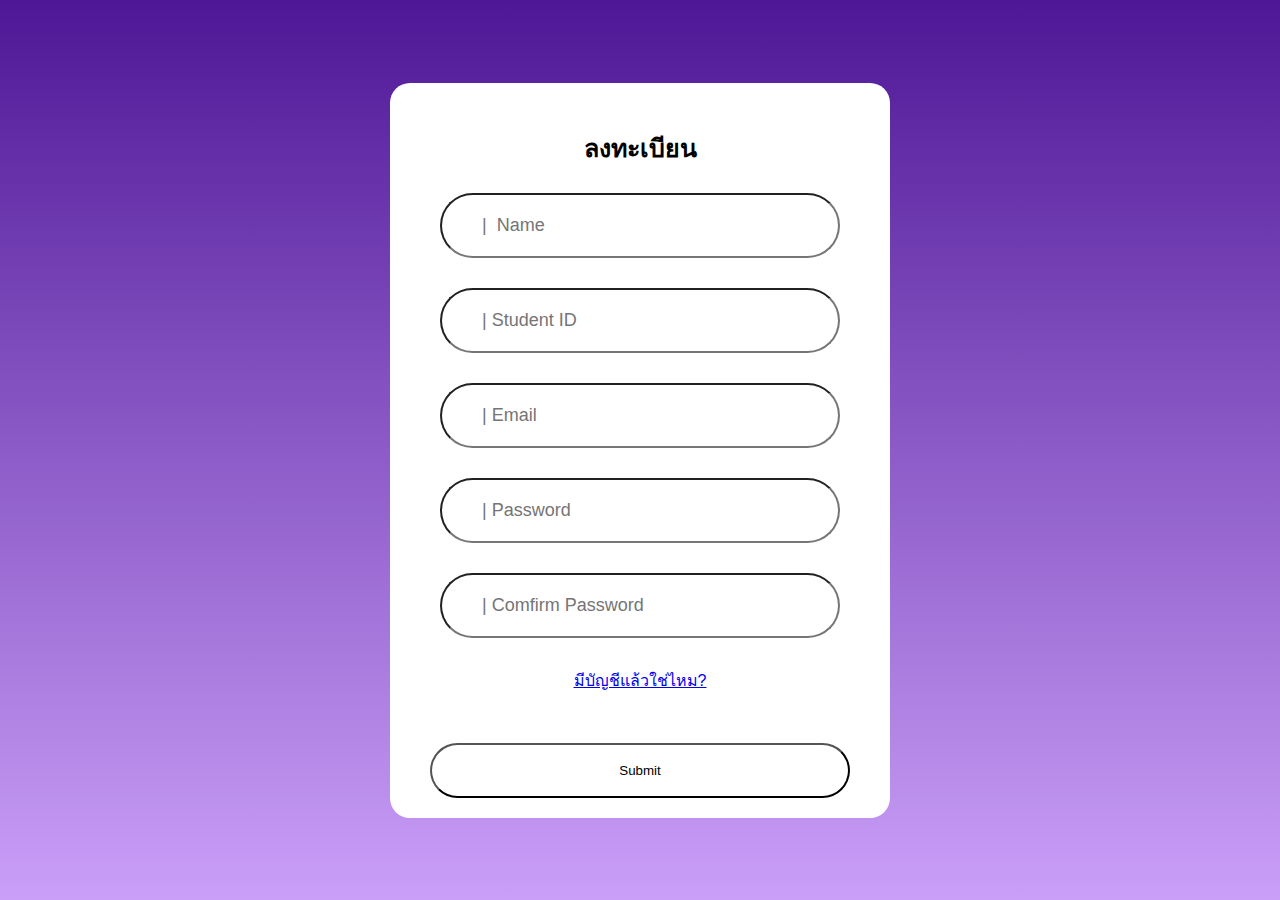
<file: index.html>
<!DOCTYPE html>
<html lang="en">
<head>
    <meta charset="UTF-8">
    <meta name="viewport" content="width=device-width, initial-scale=1.0">
    <title>Document</title>
    <link rel="stylesheet" href="register.css">
    <link rel="stylesheet" href="https://cdnjs.cloudflare.com/ajax/libs/font-awesome/6.6.0/css/all.min.css" integrity="sha512-Kc323vGBEqzTmouAECnVceyQqyqdsSiqLQISBL29aUW4U/M7pSPA/gEUZQqv1cwx4OnYxTxve5UMg5GT6L4JJg==" crossorigin="anonymous" referrerpolicy="no-referrer" />
</head>
<body>
    <div class="container">
        <h3 style="text-align: center; font-size:25px;">ลงทะเบียน</h3>
        <form class="inline" id="registerForm">
            <div class="form-control">
                    <i class="fa-regular fa-user left"></i>
                    <input type="text" name="name" class="input-filed" placeholder="|  Name" id="username">
                    <i class="fa-regular fa-user left"></i>
                    <input type="text" name="studentid" class="input-filed" placeholder="| Student ID" id="studentid">
                    <i class="fa-regular fa-envelope left"></i>
                    <input type="email" name="email" class="input-filed" placeholder="| Email" id="email">
                <div class="form-group">
                    <i class="fa-solid fa-key"></i>
                    <i class="fa-regular fa-eye-slash icon1"></i>
                    <input type="password" name="password" class="input-filed passwordshow1" placeholder="| Password" id="password">
                </div>
                <div class="form-group">
                    <i class="fa-regular fa-eye-slash icon2"></i>
                    <i class="fa-solid fa-key"></i>
                    <input type="password" name="confirmPassword" class="input-filed passwordshow2" placeholder="| Comfirm Password" id="confirmPassword">
                </div>
            </div>
            <div class="nextpage">
                <a href="login.html" class="loginpage">มีบัญชีแล้วใช่ไหม?</a>
            </div>
        </form>
        <button onclick="location.href='login.html'">Submit</button>
    </div>
    <script src="showPassword.js"></script>
</body>
</html>
</file>
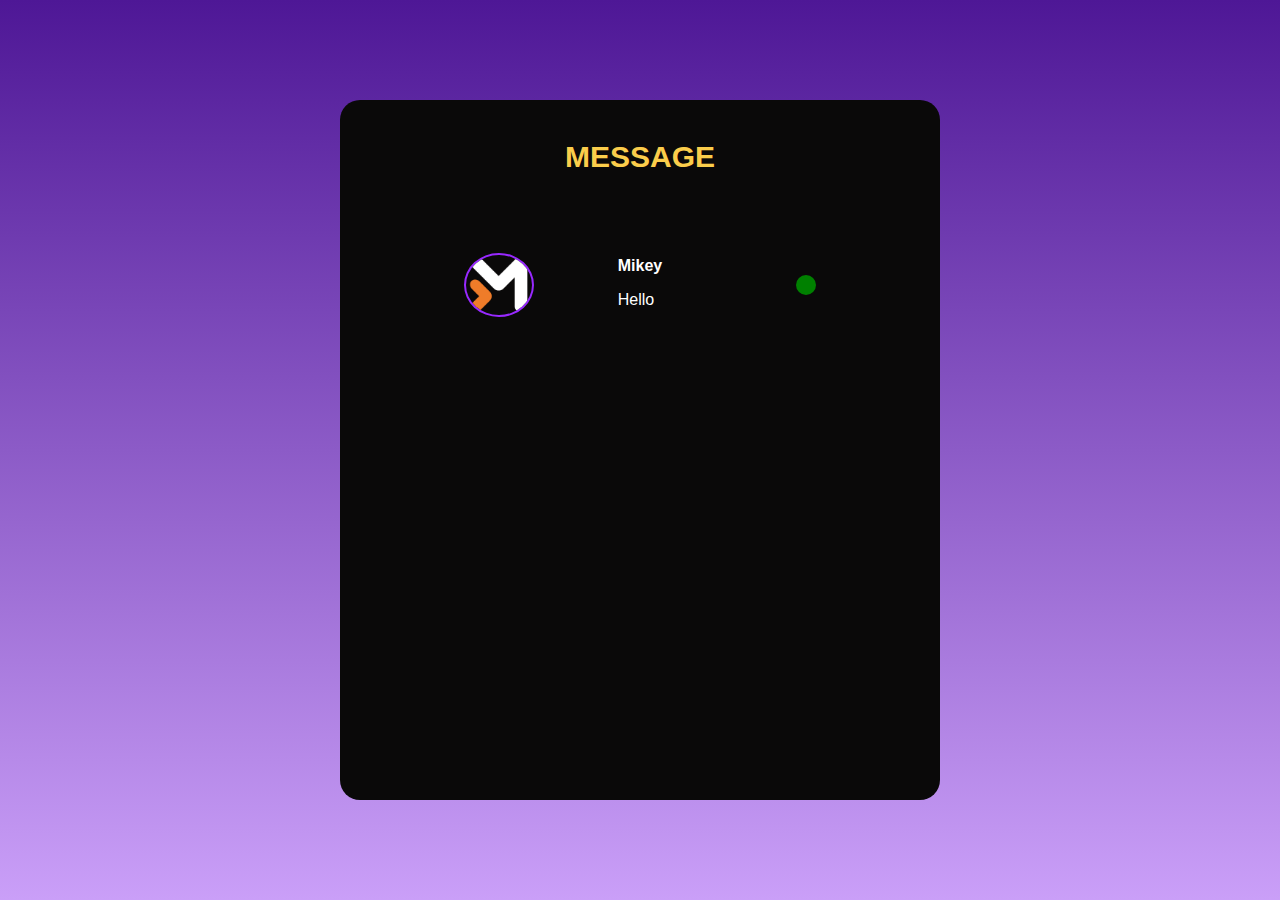
<file: Chat.html>
<!DOCTYPE html>
<html lang="en">
<head>
    <meta charset="UTF-8">
    <meta name="viewport" content="width=device-width, initial-scale=1.0">
    <title>Document</title>
    <link rel="stylesheet" href="https://cdnjs.cloudflare.com/ajax/libs/font-awesome/6.7.1/css/all.min.css" integrity="sha512-5Hs3dF2AEPkpNAR7UiOHba+lRSJNeM2ECkwxUIxC1Q/FLycGTbNapWXB4tP889k5T5Ju8fs4b1P5z/iB4nMfSQ==" crossorigin="anonymous" referrerpolicy="no-referrer" />
    <style>
        *{
            box-sizing: border-box;
        }
        body{
            padding: 0;
            margin: 0;
            background: linear-gradient(to bottom, #4e1796, #ca9ff8);
            width: 100%;
            height: 100vh;
            display:flex;
            justify-content: center;
            align-items: center;
            font-family: Arial, Helvetica, sans-serif;
        }

        .container{
            background-color: rgb(10, 9, 9);
            border-radius: 20px;
            width: 600px;
            height:700px;
            padding: 10px;
            position: relative;
            color: white;

            h3{
                font-size: 30px;
                margin-bottom: 50px;
                color: #FBCD4B;
                text-align: center;
            }

            .content{
                display: flex;
                justify-content: space-evenly;
                align-items: center;
                padding: 20px 30px;
                margin-bottom: 20px;
                cursor: pointer;

                img{
                    border-radius: 50%;
                    border: 2px solid rgb(152, 41, 255);
                    width:70px
                }

                .dot{
                    width: 20px;
                    height: 20px;
                    background-color: green;
                    border-radius:50%;
                }

                .name{
                    margin-right: 50px;
                    font-size: 16px;
                }
            }
        }
        
        .prev{
            position: absolute;
            top: 40px;
            left: 20px;
            cursor: pointer;
            font-size: 16px;
            padding: 10px;
            border-radius:50%;
        }

        @media screen and (max-width:900px){
            .container{
            background-color: rgb(10, 9, 9);
            width: 600px;
            height:100%;
            padding: 10px;
            position: relative;
            color: white;
        }
        }
    </style>
</head>
<body>
    <div class="container">
        <i onclick="location.href='./Content.html'" class="fa-solid fa-chevron-left prev" style="color: #ffffff;"></i>
        <h3>MESSAGE</h3>
        <div class="content" onclick="location.href='./message.html'">
            <img src="./images/logo.png" alt="">
            <div class="title">
                <h2 class="name">Mikey</h2>
                <p>Hello</p>
            </div>
            <div class="dot"></div>
        </div>
    </div>
</body>
</html>
</file>
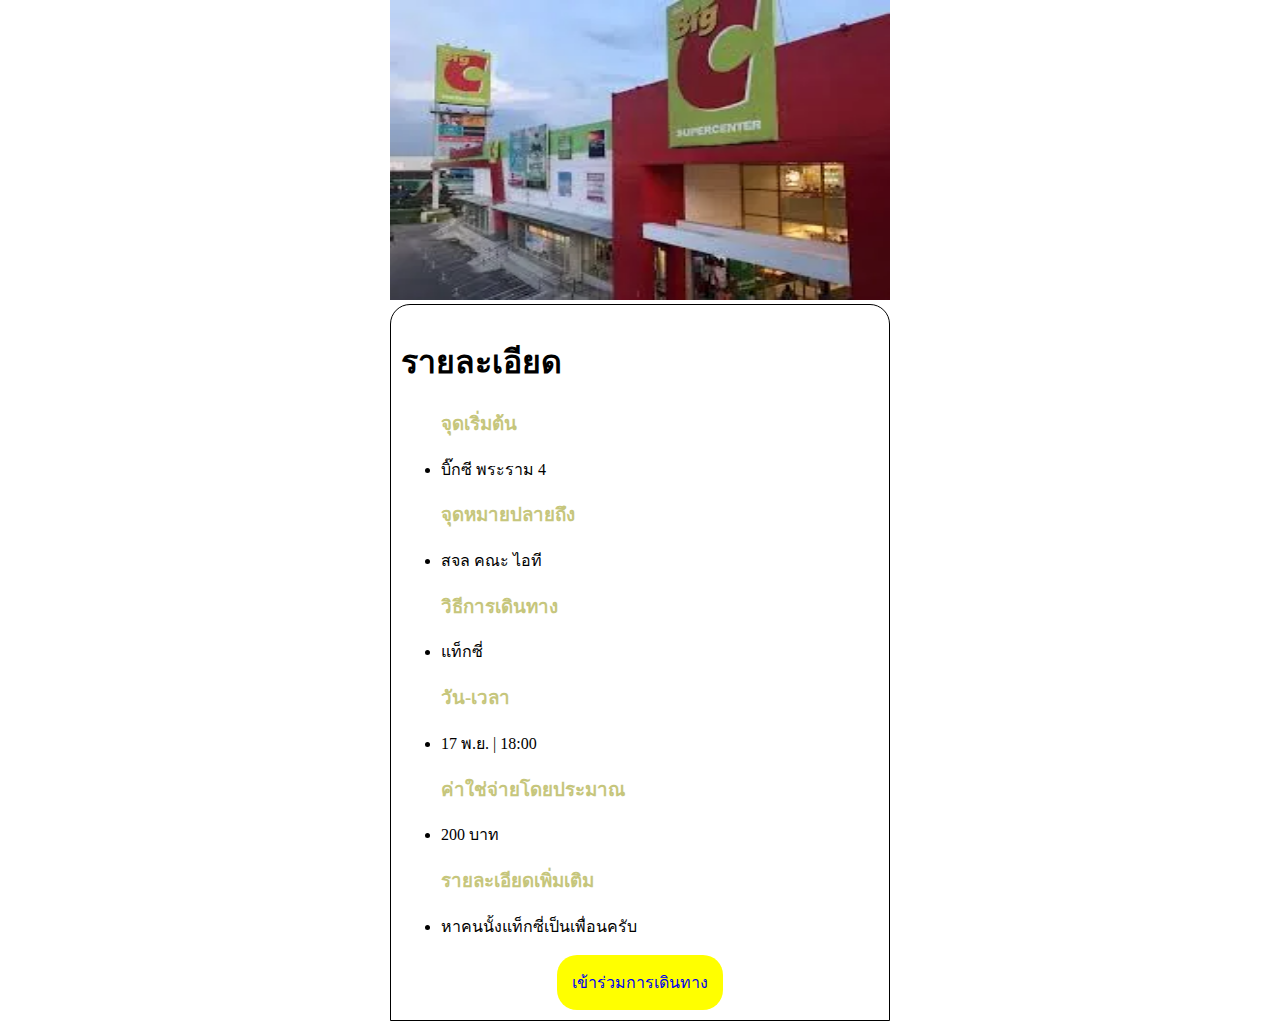
<file: detail.html>
<!DOCTYPE html>
<html lang="en">

<head>
    <meta charset="UTF-8">
    <meta name="viewport" content="width=device-width, initial-scale=1.0">
    <title>Document</title>
    <style>
        *{
            box-sizing: border-box;
        }
        body{
            padding: 0;
            margin: 0;
            width:100%;
            height:100vh;
            max-height: 100vh;
            overflow-x: hidden;
            display: flex;
            justify-content: center;

            img{
                width:100%;
                height: 300px;
            }

            .container{
                width:100%;
                height:100%;
                max-width: 500px;
                display: flex;
                flex-direction: column;

                h3{
                    color: rgb(198, 198, 124);
                }

                .content{
                    width:100%;
                    padding:10px;
                    background-color: white;
                    border: 1px solid black;
                    border-top-right-radius: 20px;
                    border-top-left-radius:20px;
                }

                .button-control{
                    width: 100%;
                    display: flex;
                    justify-content: center;

                    a{
                        background-color: yellow;
                        margin: 0 auto;
                        text-decoration: none;
                        border-radius:20px;
                        padding:15px;
                    }
                }
            }
        }
    </style>
</head>

<body>
    <div class="container">
        <div class="map-control">
            <img src="images/images.webp" alt="">
        </div>
        <div class="content">
            <h1>รายละเอียด</h1>
            <ul>
                <h3>จุดเริ่มต้น</h3>
                <li>บิ๊กซี พระราม 4</li>
                <h3>จุดหมายปลายถึง</h3>
                <li>สจล คณะ ไอที</li>
                <h3>วิธีการเดินทาง</h3>
                <li>แท็กซี่</li>
                <h3>วัน-เวลา</h3>
                <li>17 พ.ย. | 18:00</li>
                <h3>ค่าใช่จ่ายโดยประมาณ</h3>
                <li>200 บาท</li>
                <h3>รายละเอียดเพิ่มเติม</h3>
                <li>หาคนนั้งแท็กซี่เป็นเพื่อนครับ</li>
            </ul>
            <div class="button-control"><a href="./Chat.html">เข้าร่วมการเดินทาง</a></div>
        </div>
    </div>
</body>

</html>
</file>
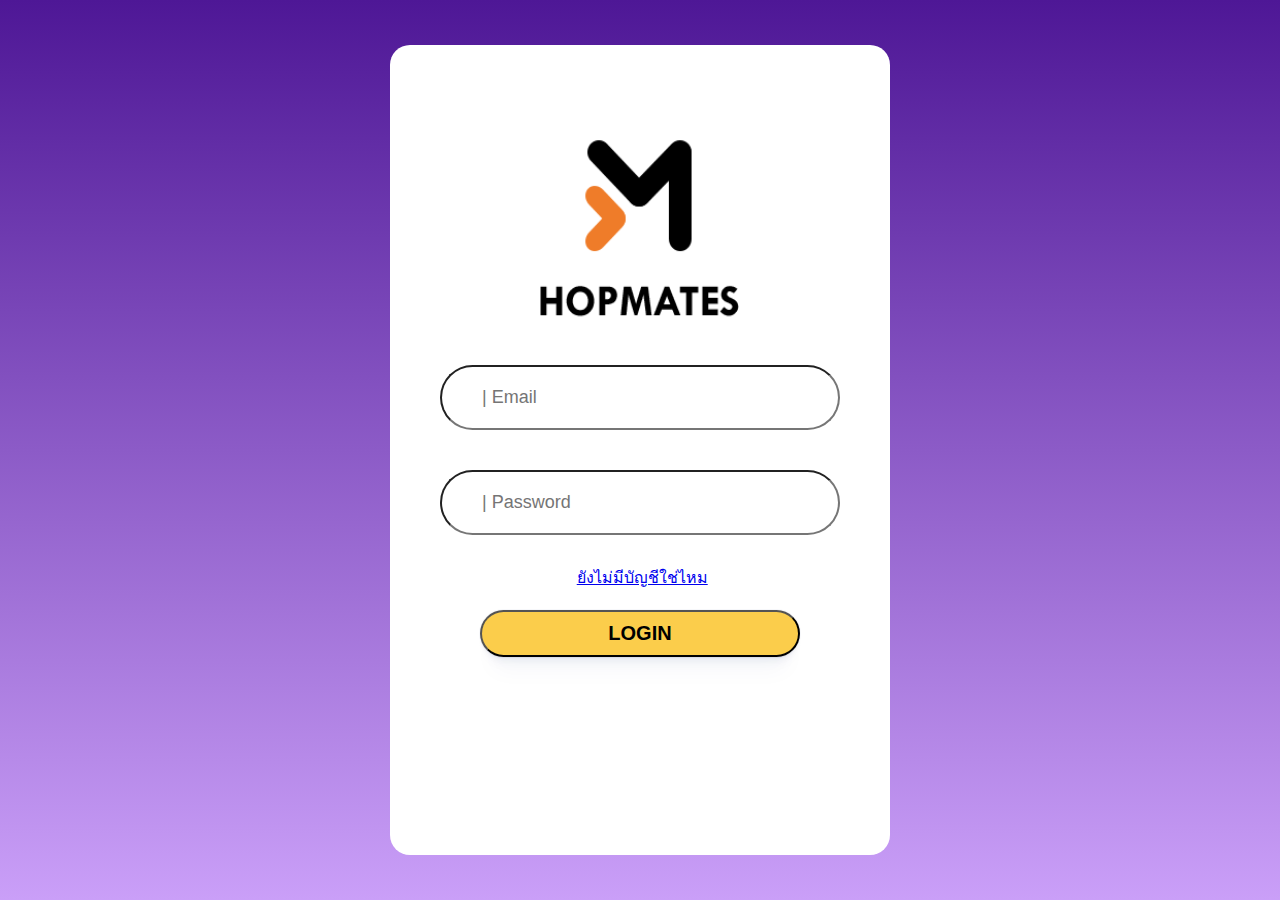
<file: login.html>
<!DOCTYPE html>
<html lang="en">
<head>
    <meta charset="UTF-8">
    <meta name="viewport" content="width=device-width, initial-scale=1.0">
    <title>Document</title>
    <link rel="stylesheet" href="login.css">
    <link rel="stylesheet" href="https://cdnjs.cloudflare.com/ajax/libs/font-awesome/6.6.0/css/all.min.css" integrity="sha512-Kc323vGBEqzTmouAECnVceyQqyqdsSiqLQISBL29aUW4U/M7pSPA/gEUZQqv1cwx4OnYxTxve5UMg5GT6L4JJg==" crossorigin="anonymous" referrerpolicy="no-referrer" />
</head>
<body>
    <div class="container">
        <div class="image-control">
            <img src="./images/logo2.png" alt="">
        </div>
        <form class="inline" id="loginForm">
            <div class="form-control">
                <i class="fa-regular fa-envelope"></i>
                <input type="email" class="input-filed" placeholder="| Email" id="email">
                <i class="fa-solid fa-key"></i>
                <input type="password" class="input-filed" placeholder="| Password" id="password">
            </div>
            <div class="toregister">
                &nbsp;<a href="register.html">ยังไม่มีบัญชีใช่ไหม</a>
            </div>
        </form>
        <div class="button-control">
            <button onclick="location.href='profile.html'">LOGIN</button>
        </div>
    </div>
</body>
</html>
</file>
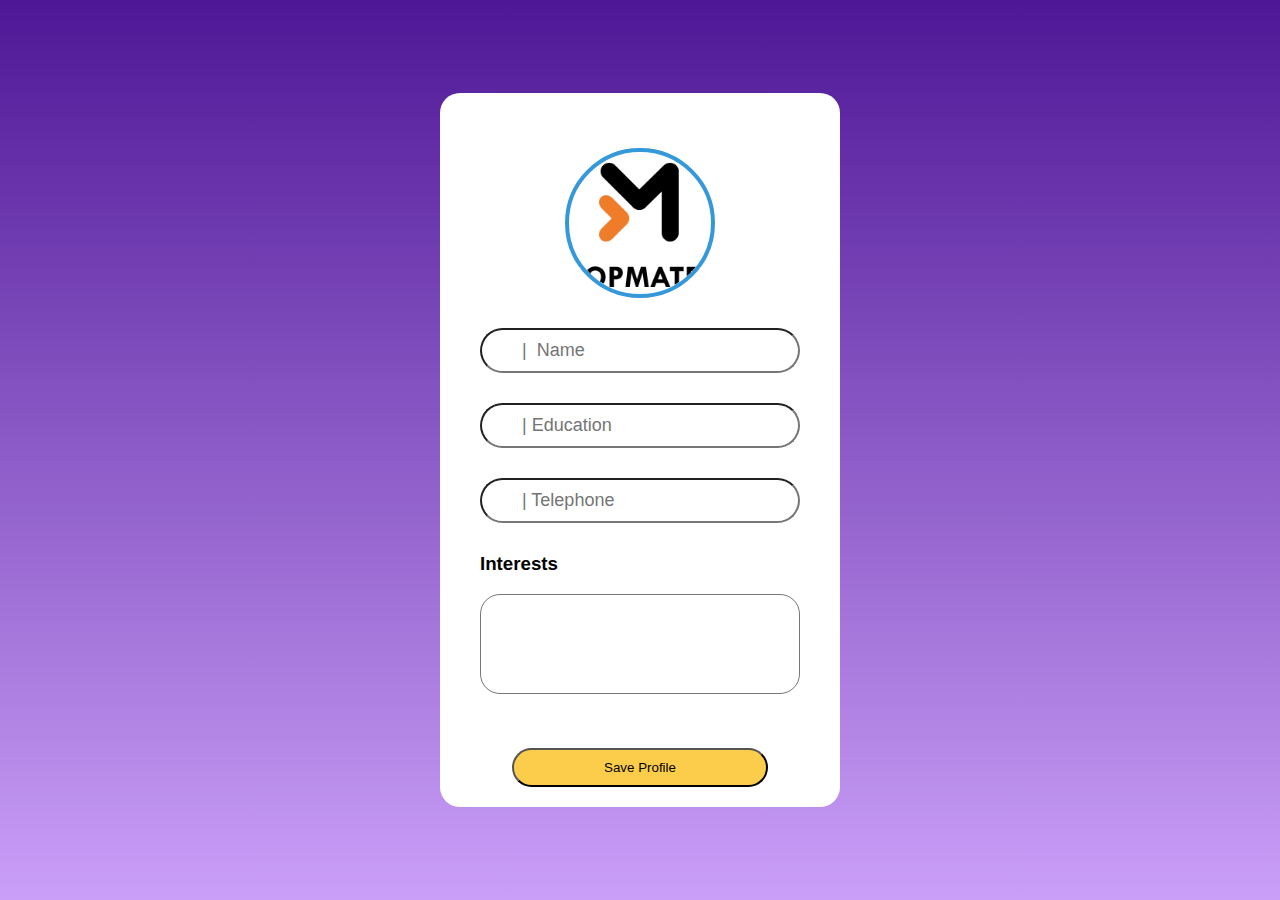
<file: profile.html>
<!DOCTYPE html>
<html lang="en">
  <head>
    <meta charset="UTF-8" />
    <meta name="viewport" content="width=device-width, initial-scale=1.0" />
    <title>Document</title>
    <link
      rel="stylesheet"
      href="https://cdnjs.cloudflare.com/ajax/libs/font-awesome/6.6.0/css/all.min.css"
      integrity="sha512-Kc323vGBEqzTmouAECnVceyQqyqdsSiqLQISBL29aUW4U/M7pSPA/gEUZQqv1cwx4OnYxTxve5UMg5GT6L4JJg=="
      crossorigin="anonymous"
      referrerpolicy="no-referrer"
    />
    <style>
      * {
        box-sizing: border-box;
        font-family: Arial, Helvetica, sans-serif;
      }
      body {
        padding: 0;
        margin: 0;
        padding-left: 20px;
        padding-right: 20px;
        background: linear-gradient(to bottom, #4e1796, #ca9ff8);
        height: 100vh;
        width: 100%;
        display: flex;
        flex-direction: column;
        justify-content: center;
        align-items: center;
        position: relative;
      }
      .container {
        background-color: white;
        width: 400px;
        border-radius: 20px;
        padding: 0 40px;
        padding-top: 55px;
        padding-bottom: 20px;

        .inline {
          max-width: 350px;
          margin: 0 auto;
        }

        .input-filed {
          box-sizing: border-box;
          margin: 0 auto;
          display: block;
          width: 100%;
          padding: 10px;
          margin-bottom: 30px;
          padding-left: 40px;
          border-radius: 40px;
          outline: none;
          font-size: 18px;
        }

        .form-control .fa-regular,
        .fa-solid {
          position: absolute;
          font-size: 16px;
          padding: 10px;
          padding-left:20px;
          margin-top: 3px;
        }

        textarea {
          width: 100%;
          height:100px;
          resize: none;
          border-radius: 20px;
          padding: 20px;
        }
        .profile-container {
          text-align: center;
        }

        .profile-picture {
          display: inline-block;
          position: relative;
          cursor: pointer;
          margin-bottom: 30px;
        }

        .profile-frame {
          width: 150px;
          height: 150px;
          border: 4px solid #3498db; /* กรอบสีน้ำเงิน */
          border-radius: 50%;
          overflow: hidden;
          display: flex;
          justify-content: center;
          align-items: center;
        }

        .profile-frame img {
          object-fit: cover;
          width: 100%;
          height: 100%;
          border-radius: 50%;
        }

        input[type="file"] {
          display: none;
        }

        p {
          margin-top: 10px;
          color: #555;
          font-size: 14px;
        }

        .button-control{
          width: 100%;
          margin-top: 50px;
          display: flex;
        }

        .save-item{
          margin: 0 auto;
          width: 80%;
          border-radius: 20px;
          padding:10px;
          outline: none;
          background-color:#FBCD4B;
        }
      }
    </style>
  </head>
  <body>
    <div class="container">
      <form id="profile-form">
        <div class="profile-container">
          <label for="file-upload" class="profile-picture">
            <div class="profile-frame">
              <img src="./images/logo2.png" id="profile-img" />
            </div>
            <input
              type="file"
              id="file-upload"
              accept="image/*"
              onchange="previewImage(event)"
            />
          </label>
        </div>
        <div class="form-control">
          <i class="fa-regular fa-user left"></i>
          <input
            type="text"
            name="name"
            class="input-filed"
            placeholder="|  Name"
            id="username"
          />
          <i class="fa-regular fa-user left"></i>
          <input
            type="text"
            name="education"
            class="input-filed"
            placeholder="| Education"
            id="education"
          />
          <i class="fa-solid fa-phone"></i>
          <input
            type="tel"
            name="tel"
            class="input-filed"
            placeholder="| Telephone"
            id="tel"
          />
        </div>
        <h3>Interests</h3>
        <textarea name="interests" id="interests"></textarea>
      </form>
      <div class="button-control">
        <button onclick="location.href='./Content.html'" class="save-item">Save Profile</button>
      </div>
    </div>
  </body>
</html>
</file>
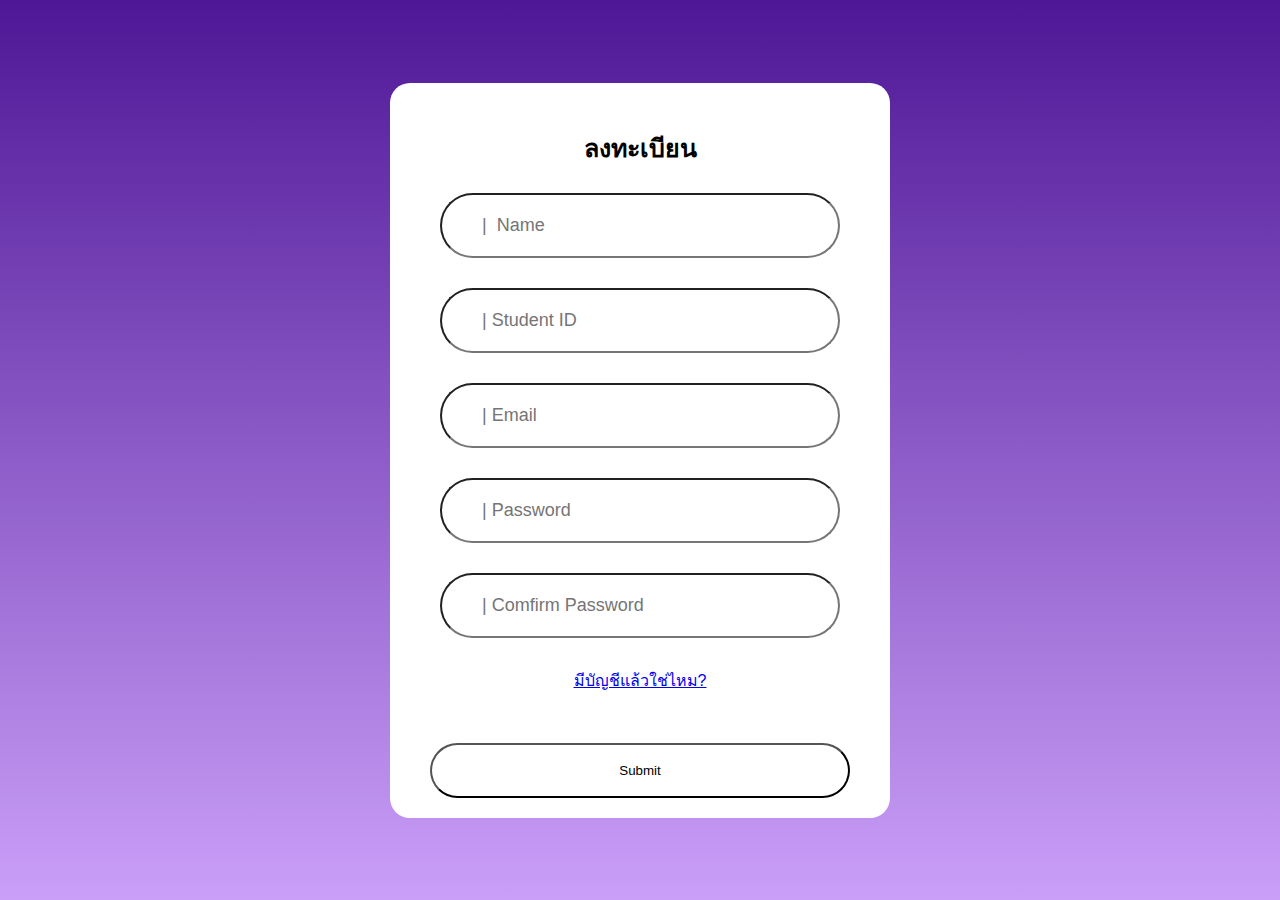
<file: register.html>
<!DOCTYPE html>
<html lang="en">
<head>
    <meta charset="UTF-8">
    <meta name="viewport" content="width=device-width, initial-scale=1.0">
    <title>Document</title>
    <link rel="stylesheet" href="register.css">
    <link rel="stylesheet" href="https://cdnjs.cloudflare.com/ajax/libs/font-awesome/6.6.0/css/all.min.css" integrity="sha512-Kc323vGBEqzTmouAECnVceyQqyqdsSiqLQISBL29aUW4U/M7pSPA/gEUZQqv1cwx4OnYxTxve5UMg5GT6L4JJg==" crossorigin="anonymous" referrerpolicy="no-referrer" />
</head>
<body>
    <div class="container">
        <h3 style="text-align: center; font-size:25px;">ลงทะเบียน</h3>
        <form class="inline" id="registerForm">
            <div class="form-control">
                    <i class="fa-regular fa-user left"></i>
                    <input type="text" name="name" class="input-filed" placeholder="|  Name" id="username">
                    <i class="fa-regular fa-user left"></i>
                    <input type="text" name="studentid" class="input-filed" placeholder="| Student ID" id="studentid">
                    <i class="fa-regular fa-envelope left"></i>
                    <input type="email" name="email" class="input-filed" placeholder="| Email" id="email">
                <div class="form-group">
                    <i class="fa-solid fa-key"></i>
                    <i class="fa-regular fa-eye-slash icon1"></i>
                    <input type="password" name="password" class="input-filed passwordshow1" placeholder="| Password" id="password">
                </div>
                <div class="form-group">
                    <i class="fa-regular fa-eye-slash icon2"></i>
                    <i class="fa-solid fa-key"></i>
                    <input type="password" name="confirmPassword" class="input-filed passwordshow2" placeholder="| Comfirm Password" id="confirmPassword">
                </div>
            </div>
            <div class="nextpage">
                <a href="login.html" class="loginpage">มีบัญชีแล้วใช่ไหม?</a>
            </div>
        </form>
        <button onclick="location.href='login.html'">Submit</button>
    </div>
    <script src="showPassword.js"></script>
</body>
</html>
</file>
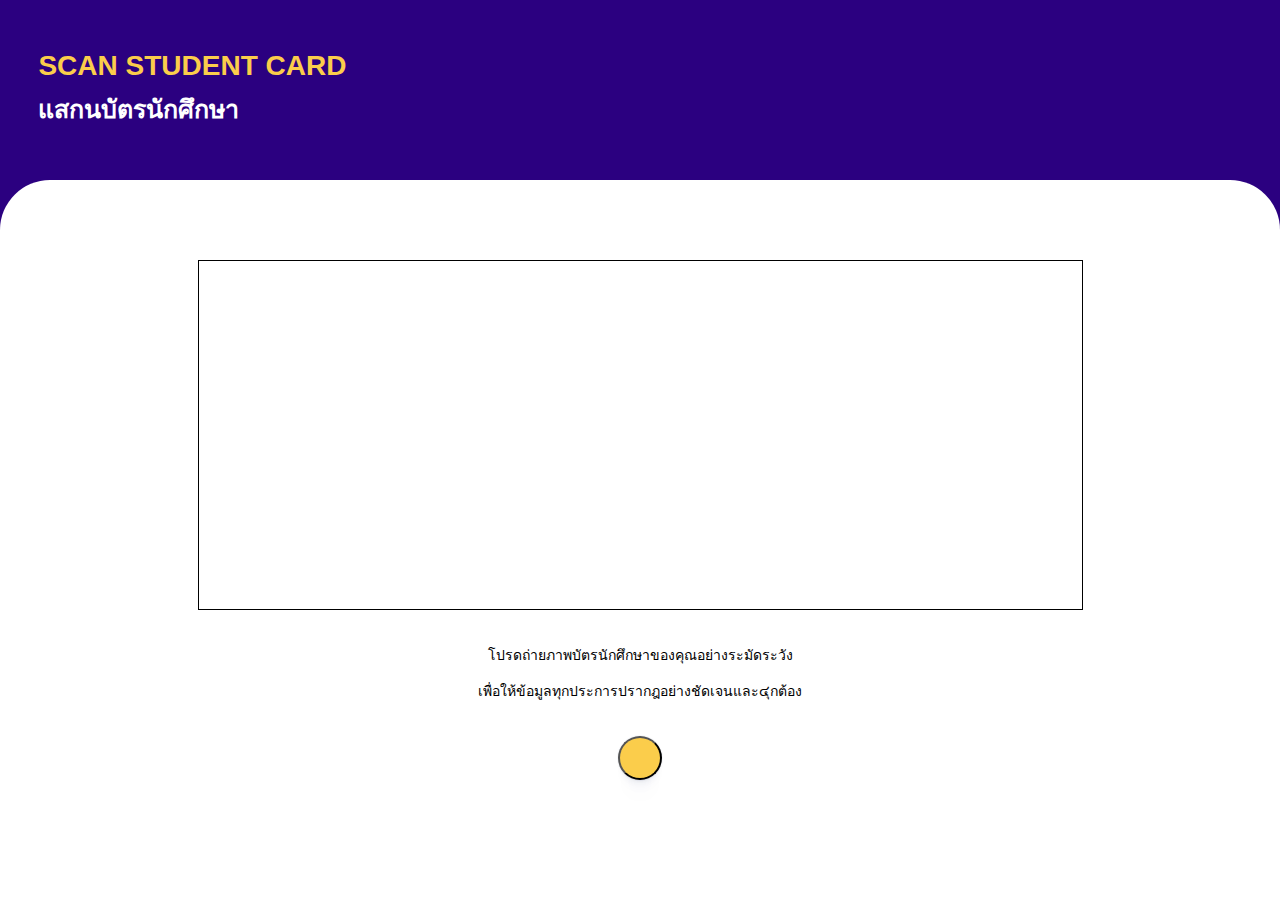
<file: scan.html>
<!DOCTYPE html>
<html lang="en">
<head>
    <meta charset="UTF-8">
    <meta name="viewport" content="width=device-width, initial-scale=1.0">
    <title>Document</title>
    <link rel="stylesheet" href="scan.css">
    <link rel="stylesheet" href="https://cdnjs.cloudflare.com/ajax/libs/font-awesome/6.6.0/css/all.min.css" integrity="sha512-Kc323vGBEqzTmouAECnVceyQqyqdsSiqLQISBL29aUW4U/M7pSPA/gEUZQqv1cwx4OnYxTxve5UMg5GT6L4JJg==" crossorigin="anonymous" referrerpolicy="no-referrer" />
</head>
<body>
    <h1 class="scan-header">SCAN STUDENT CARD</h1>
    <h1 class="head1">แสกนบัตรนักศึกษา</h1>
    <div class="container">
        <div class="scan-area"></div>
        <div class="content">
            <p>โปรดถ่ายภาพบัตรนักศึกษาของคุณอย่างระมัดระวัง</p>
            <p>เพื่อให้ข้อมูลทุกประการปรากฎอย่างชัดเจนและ๔ุกต้อง</p>
        </div>
        <div class="button-control">
            <button><i class="fa-solid fa-magnifying-glass"></i></button>
        </div>
    </div>
</body>
</html>
</file>
<file: register.css>
*{
    box-sizing: border-box;
}

body{
    background: linear-gradient(to bottom, #4e1796, #ca9ff8);
    height: 100vh;
    max-height:100vh;
    overflow-y: hidden;
    padding:0;
    margin: 0;
    font-family: Arial, Helvetica, sans-serif;
    display: flex;
    justify-content: center;
    align-items: center;
}

.container{
    background-color: white;
    max-width: 500px;
    width:100%;
    border-radius: 20px;
    padding:20px 40px;

    .inline{
        max-width:400px;
        margin: 0 auto;
    }

    .input-filed{
        width: 100%;
        padding:20px;
        margin-bottom:30px;
        padding-left: 40px;
        border-radius: 40px;
        outline: none;
        font-size:18px;
    }

    .form-control .fa-regular, .fa-solid{
        position: absolute;
        font-size:16px;
        padding: 20px;
        margin-top: 3px;
    }
}

.form-group{
    position: relative;

    .left{
        position: absolute;
        left: 0;
        cursor: pointer;
        padding: 0;
    }

    .fa-regular{
        position: absolute;
        right: 0;
        cursor: pointer;
        padding: 0;
    }
}

button{
    display: inline-block;
    padding:18px;
    width:100%;
    border-radius:30px;
    background-color: transparent;
    cursor: pointer;
    margin-top:50px;
    transition: all 0.9s linear;
}

button:hover{
    background-color: #FBCD4B;
}

.nextpage{
    width:100%;
    display: flex;
    justify-content: center;
}
</file>
<file: login.css>
*{
    box-sizing: border-box;
}

body{
    background: linear-gradient(to bottom, #4e1796, #ca9ff8);
    height:100vh;
    overflow-y: hidden;
    display: flex;
    justify-content: center;
    align-items: center;
    max-height:100vh;
    padding:0;
    margin: 0;
    font-family: Arial, Helvetica, sans-serif;
}

.image-control{
    width:100%;
    display: flex;
    justify-content: center;
    margin-bottom:40px;
}

img{
    width:200px;
    height:200px;
}

.container{
    margin: 0 auto;
    background-color: white;
    height:90%;
    width:100%;
    max-width: 500px;
    border-radius:20px;
    padding:0 50px;
    padding-top:80px;

    .inline{
        max-width:400px;
        margin: 0 auto;
    }

    .input-filed{
        width: 100%;
        padding:20px;
        margin-bottom:40px;
        padding-left: 40px;
        border-radius: 40px;
        font-size:18px;
    }

    .input-filed:last-child{
        margin-bottom:30px;
    }

    .form-control i{
        position: absolute;
        font-size:16px;
        padding: 20px;
        margin-top: 3px;
        min-width:40px;
    }
}

.toregister{
    width:100%;
    display: flex;
    justify-content: center;
}

.header{
    width:500px;
}

.register{
    color: #FBCD4B;
    font-size:30px;
    margin-left:2.4rem;
    margin-top:50px;
    margin-bottom: -5px;
}
.head1{
    color: white;
    font-size:2rem;
    margin-left:2.4rem;
    margin-top:12px;
    font-family: Arial, Helvetica, sans-serif;
}

.button-control{
    width:100%;
    display: flex;
}
button{
    display: inline-block;
    padding:10px;
    margin: 0 auto;
    width:80%;
    border-radius:30px;
    font-size:20px;
    font-weight: 600;
    background-color: #FBCD4B;cursor: pointer;
    transition: all 0.9s linear;
    margin-top:20px;
    box-shadow: rgba(14, 63, 126, 0.04) 0px 0px 0px 1px, rgba(42, 51, 69, 0.04) 0px 1px 1px -0.5px, rgba(42, 51, 70, 0.04) 0px 3px 3px -1.5px, rgba(42, 51, 70, 0.04) 0px 6px 6px -3px, rgba(14, 63, 126, 0.04) 0px 12px 12px -6px, rgba(14, 63, 126, 0.04) 0px 24px 24px -12px;
}

button:hover{
    background-color: #FBCD4B;
}
</file>
<file: scan.css>
*{
    box-sizing: border-box;
}

body{
    background-color: hsl(260, 100%, 25%);
    max-height:100vh;
    padding:0;
    margin: 0;
    font-family: Arial, Helvetica, sans-serif;
}


.container{
    position: fixed;
    display: flex;
    flex-direction: column;
    align-items: center;
    bottom: 0;
    background-color: white;
    height:80%;
    width:100%;
    border-top-left-radius:50px;
    border-top-right-radius:50px;
    padding:0 50px;
    padding-top:80px;

    .scan-area{
        width:75%;
        height:350px;
        border:1px solid black;
        margin-bottom:20px;
    }

   
}

.scan-header{
    color: #FBCD4B;
    font-size:28px;
    margin-left:2.4rem;
    margin-top:50px;
    margin-bottom: -5px;
}
.head1{
    color: white;
    font-size:25px;
    margin-left:2.4rem;
    margin-top:12px;
}

.button-control{
    width:100%;
    display: flex;
}
button{
    display: inline-block;
    padding:20px;
    margin: 0 auto;
    border-radius:30px;
    font-size:20px;
    font-weight: 600;
    background-color: #FBCD4B;cursor: pointer;
    transition: all 0.9s linear;
    margin-top:20px;
    box-shadow: rgba(14, 63, 126, 0.04) 0px 0px 0px 1px, rgba(42, 51, 69, 0.04) 0px 1px 1px -0.5px, rgba(42, 51, 70, 0.04) 0px 3px 3px -1.5px, rgba(42, 51, 70, 0.04) 0px 6px 6px -3px, rgba(14, 63, 126, 0.04) 0px 12px 12px -6px, rgba(14, 63, 126, 0.04) 0px 24px 24px -12px;
}

button:hover{
    background-color: #FBCD4B;
}

.content{
    p{
        font-size:14px;
        text-align: center;
    }
}
</file>
